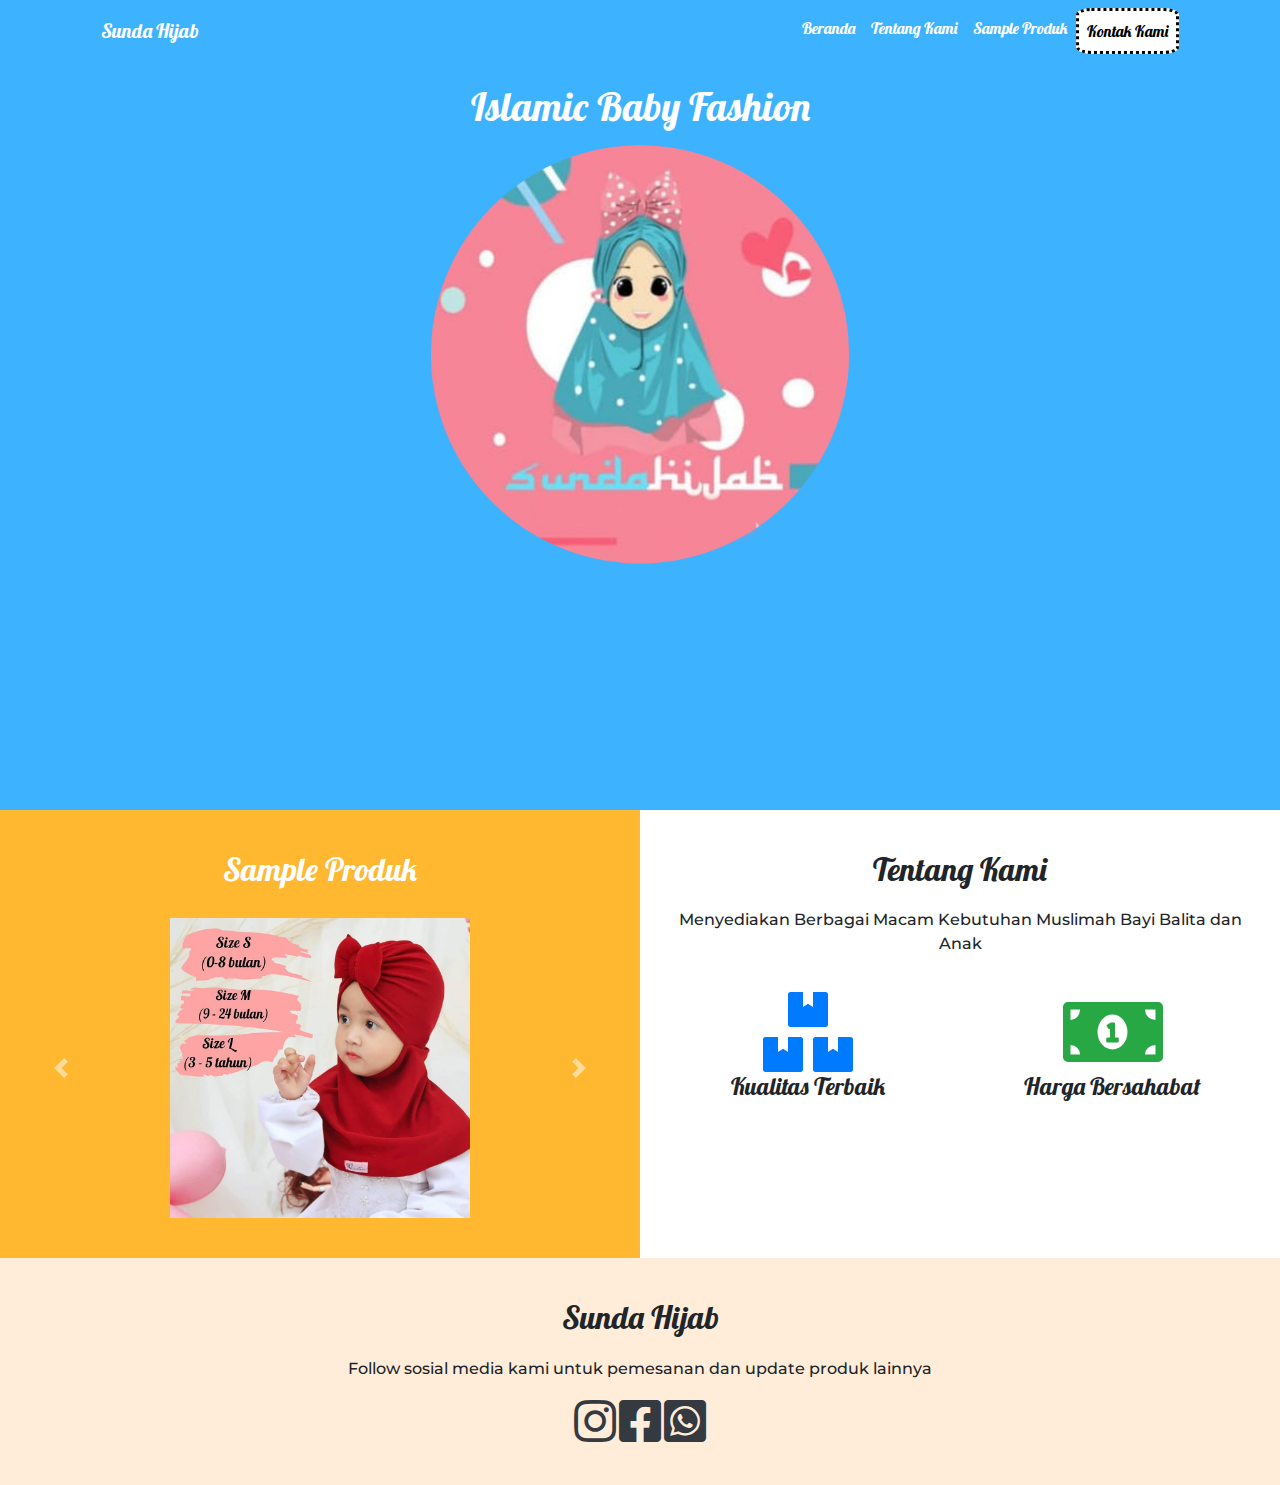
<file: index.html>
<!DOCTYPE html>
<html lang="en">
<head>
    <meta charset="UTF-8">
    <meta http-equiv="X-UA-Compatible" content="IE=edge">
    <meta name="viewport" content="width=device-width, initial-scale=1.0">
    <meta name="Description" CONTENT="Menjual Berbagai Macam Kebutuhan Muslimah Bayi Balita dan Anak">
    <meta name="google-site-verification" content="2c6RGKXbKFu-M2dtfovQ6swQtCae1mHYKSgEidp4oww" />
    <title>Jual Hijab Anak | Sunda Hijab</title>
    <link rel="icon" href="assets/img/sundahijablogo.png">
    <link rel="preconnect" href="https://fonts.googleapis.com">
    <link rel="preconnect" href="https://fonts.gstatic.com" crossorigin>
    <link href="https://fonts.googleapis.com/css2?family=Lobster&family=Montserrat:wght@300&display=swap" rel="stylesheet">
    <link href="assets/fontawesome/css/all.css" rel="stylesheet">
    <link rel="stylesheet" href="assets/css/bootstrap.min.css">
    <link rel="stylesheet" href="assets/css/custom.css">
    <script src="assets/js/jquery-3.6.0.min.js"></script>
    <script type="text/javascript" src="assets/js/bootstrap.min.js"></script>
</head>
<body>
  <section id="Beranda">
    <div class="banner">
      <div class="container">
          <nav class="navbar navbar-expand-lg navbar-dark bg-transparent">
              <a class="navbar-brand" href="#">Sunda Hijab</a>
              <button class="navbar-toggler" type="button" data-toggle="collapse" data-target="#navbarSupportedContent" aria-controls="navbarSupportedContent" aria-expanded="false" aria-label="Toggle navigation">
                <span class="navbar-toggler-icon"></span>
              </button>
            
              <div class="collapse navbar-collapse" id="navbarSupportedContent">
                <ul class="navbar-nav ml-auto">
                  <li class="nav-item">
                    <a class="nav-link" href="#Beranda">Beranda <span class="sr-only">(current)</span></a>
                  </li>
                  <li class="nav-item">
                    <a class="nav-link" href="#TentangKami">Tentang Kami</a>
                  </li>
                  <li class="nav-item">
                      <a class="nav-link" href="#SampleProduk">Sample Produk</a>
                    </li>
                  <li class="nav-item">
                      <a class="nav-link active" href="#Kontak">Kontak Kami</a>
                  </li>
                </ul>
              </div>
          </nav>
          <h1 class="banner-title text-white">Islamic Baby Fashion</h1>
          <img src="assets/img/sundahijablogo.png" alt="logo sunda hijab">
      </div>
  </div>
  </section>
  <div class="konten">
    <div class="row mr-0 ml-0">
      <div class="sample_produk col-lg-6" id="SampleProduk">
        <h2>Sample Produk</h2>
          <div id="carouselExampleControls" class="carousel slide" data-ride="carousel">
            <div class="carousel-inner">
              <div class="carousel-item active">
                <img src="assets/img/240222469_6404431486233929_7650845129224553835_n.jpg" loading="lazy" alt="First slide">
              </div>
              <div class="carousel-item">
                <img src="assets/img/240315834_6400324353311309_3525615210884935373_n.jpg" loading="lazy" alt="Second slide">
              </div>
              <div class="carousel-item">
                <img src="assets/img/240386776_6400324046644673_5310018010426766410_n.jpg" loading="lazy" alt="Third slide">
              </div>
              <div class="carousel-item">
                <img src="assets/img/240392874_6400324606644617_7777824367731037824_n.jpg" loading="lazy" alt="Fourth slide">
              </div>
              <div class="carousel-item">
                <img src="assets/img/240443941_6400323726644705_4389646378027175673_n.jpg" loading="lazy" alt="Fiveth slide">
              </div>
              <div class="carousel-item">
                <img src="assets/img/240465802_6404430216234056_1276586484560562404_n.jpg" loading="lazy" alt="Sixth slide">
              </div>
              <div class="carousel-item">
                <img src="assets/img/240467153_6404429776234100_5428538775297086925_n.jpg" loading="lazy" alt="Seventh slide">
              </div>
              <div class="carousel-item">
                <img src="assets/img/240939654_6404430849567326_2901447701135537444_n.jpg" loading="lazy" alt="Eighth slide">
              </div>
            </div>
            <a class="carousel-control-prev" href="#carouselExampleControls" role="button" data-slide="prev">
              <span class="carousel-control-prev-icon" aria-hidden="true"></span>
              <span class="sr-only">Previous</span>
            </a>
            <a class="carousel-control-next" href="#carouselExampleControls" role="button" data-slide="next">
              <span class="carousel-control-next-icon" aria-hidden="true"></span>
              <span class="sr-only">Next</span>
            </a>
          </div>    
      </div>
      <div class="tentang_kami col-lg-6" id="TentangKami">
        <div class="container">
          <h2>Tentang Kami</h2>
          <p>Menyediakan Berbagai Macam Kebutuhan Muslimah Bayi Balita dan Anak</p>
          <div class="row">
            <div class="kualitas col-md-12 col-lg-6">
              <i class="text-primary fas fa-boxes fa-5x"></i>
              <h4>Kualitas Terbaik</h4>
            </div>
            <div class="harga col-md-12 col-lg-6">
              <i class="text-success fas fa-money-bill-alt fa-5x"></i>
              <h4>Harga Bersahabat</h4>
            </div>
          </div>
        </div>
      </div>
    </div>
  </div>
  <section id="Kontak">
    <div class="kontak">
      <h2>Sunda Hijab</h2>
      <div class="container">
        <p>Follow sosial media kami untuk pemesanan dan update produk lainnya</p>
        <a href="https://www.instagram.com/sundahijab/" class="text-dark fab fa-instagram fa-3x"></a>
        <a href="https://web.facebook.com/rika.susanti1" class="text-dark fab fa-facebook-square fa-3x"></a>
        <a href="https://wa.me/6285221744459" class="text-dark fab fa-whatsapp-square fa-3x"></a>
      </div>
    </div>
  </section>
  <script type="text/javascript" language="javascript">
    $('img').bind('contextmenu', function(e) {
    return false;
    }); 
  </script>
</body>
</html>
</file>
<file: assets/css/custom.css>
body{
    font-family: 'Lobster', cursive;
}

p{
    font-family: 'Montserrat', sans-serif;
    font-weight: 500;
    margin-top: 20px;
}

.banner h1{
    margin-top: 20px;
}

.banner{
    background-color: #3DB2FF;
    width: 100%;
    height: 90vh;
    overflow: hidden;
    position: relative;
}

.kontent{
    position: relative;
    width: 100%;
    height: auto;
}

.sample_produk{
    height: auto;
    padding-top: 40px;
    padding-bottom: 40px;
    text-align: center;
}

.tentang_kami{
    height: auto;
    padding-top: 40px;
    padding-bottom: 40px;
    text-align: center;
}

.sample_produk{
    background-color: #FFB830;
}

.sample_produk h2{
    color: white;
    margin-bottom: 30px;
}

.kontak{
    background-color: #FFEDDA;
    width: 100%;
    height: auto;
    padding-top: 40px;
    padding-bottom: 40px;
    text-align: center;
}

.banner img{
    position: absolute;
    left: 50%;
    transform: translateX(-50%);
    width: 500px;
}

.tentang_kami .container{
    height: inherit;
}

.kualitas,.harga{
    height: auto;
    padding: 20px 50px 20px 50px;
}

.container{
    text-align: center;
}

.navbar-dark .navbar-brand {
    color: white;
}

.navbar-dark .navbar-nav .nav-link {
    color: white;
}

.navbar-dark .navbar-nav .active>
.nav-link, .navbar-dark .navbar-nav .nav-link.active,
.navbar-dark .navbar-nav .nav-link.show,
.navbar-dark .navbar-nav .show>.nav-link {
    color: #000000;
    background-color: #FFFFFF;
    border: dotted;
    border-radius: 15%;
}

.carousel img{
    width: 300px;
}

.carousel-item-next, .carousel-item-prev, 
.carousel-item.active {
    display: block;
    text-align: center;
}
</file>
